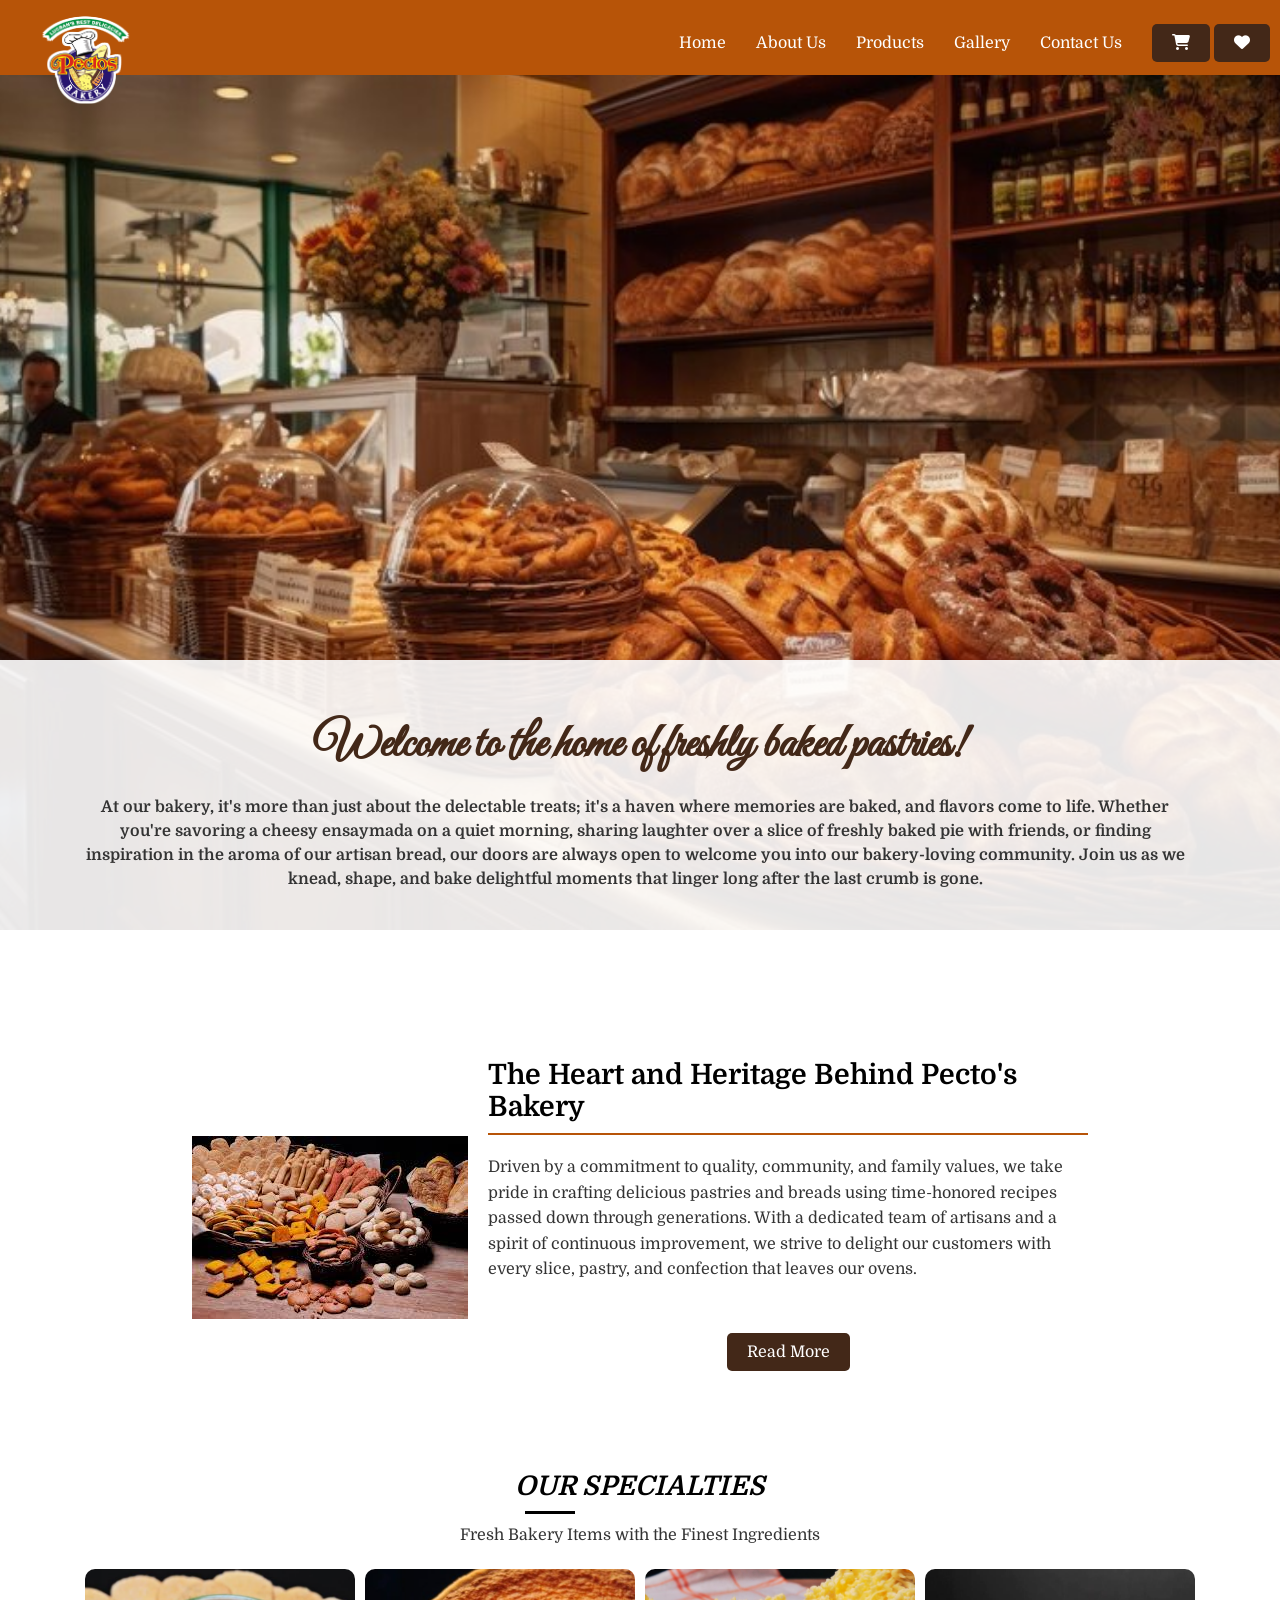
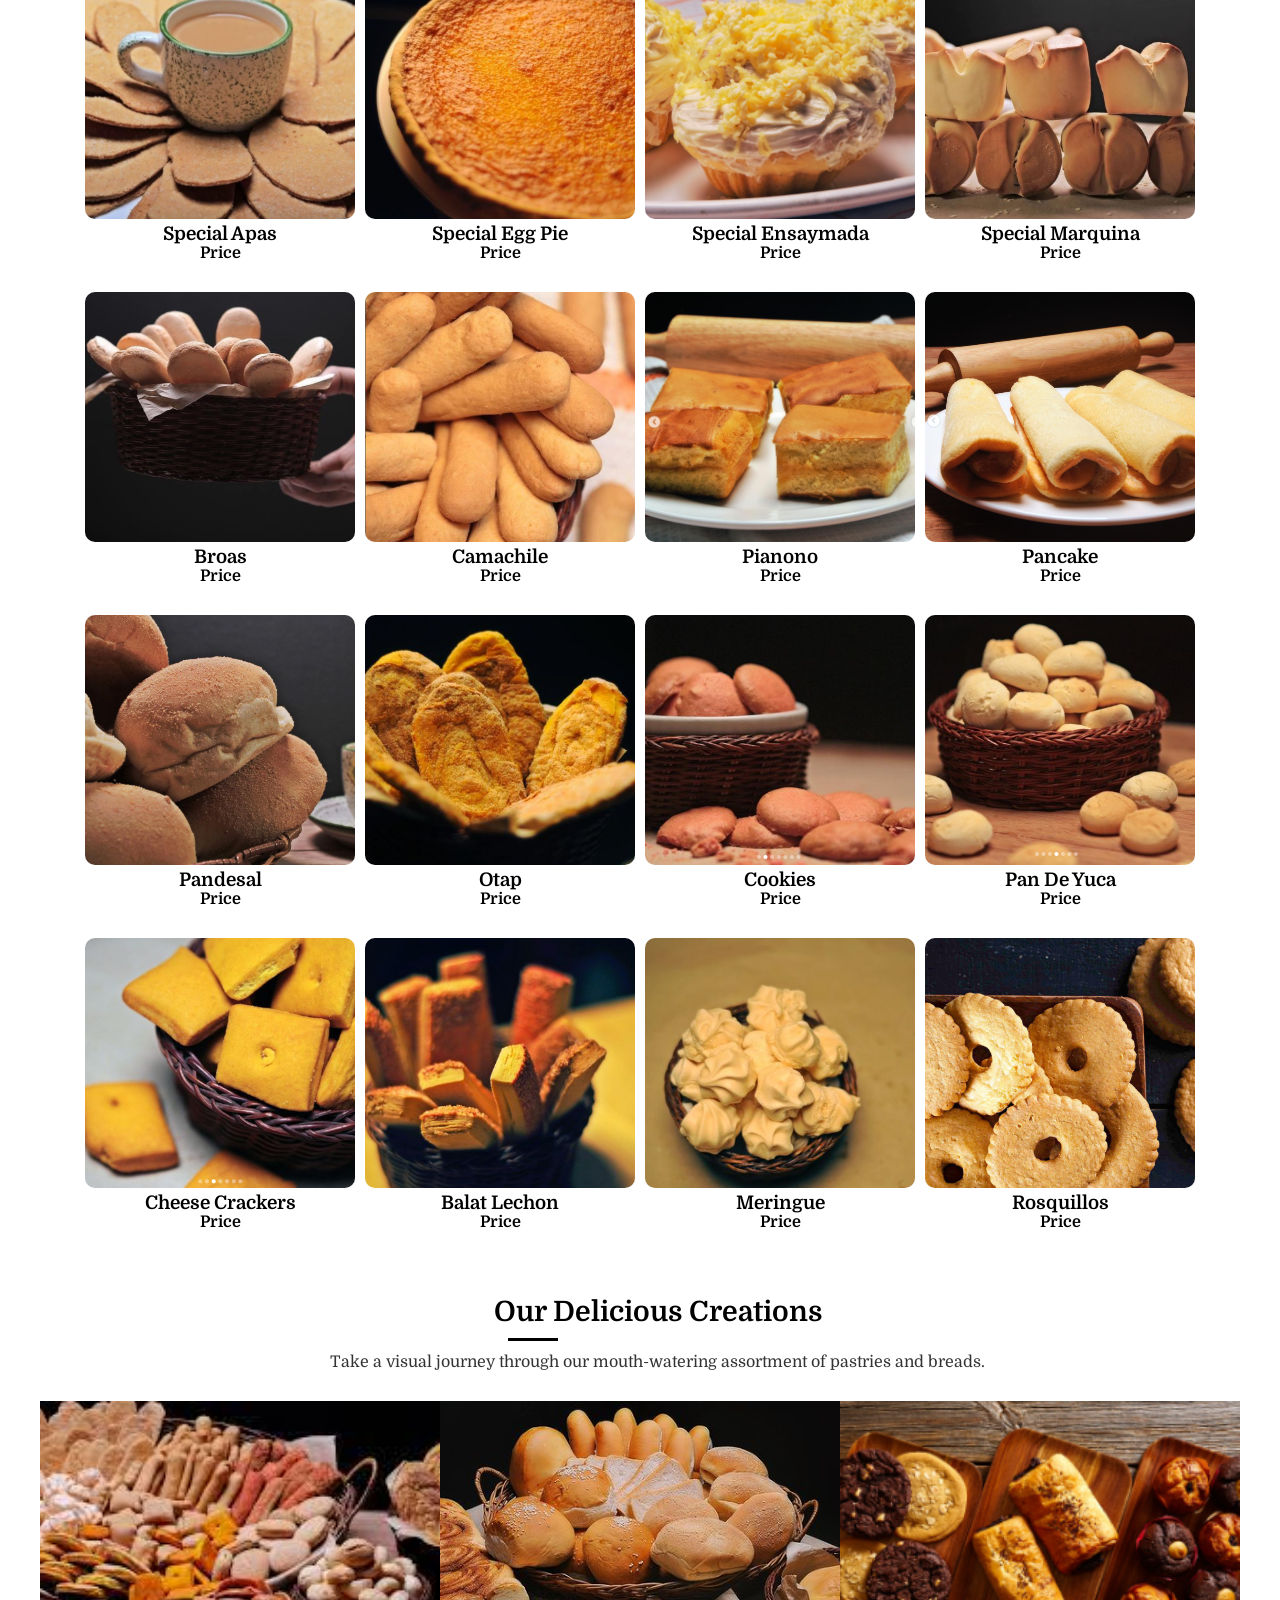
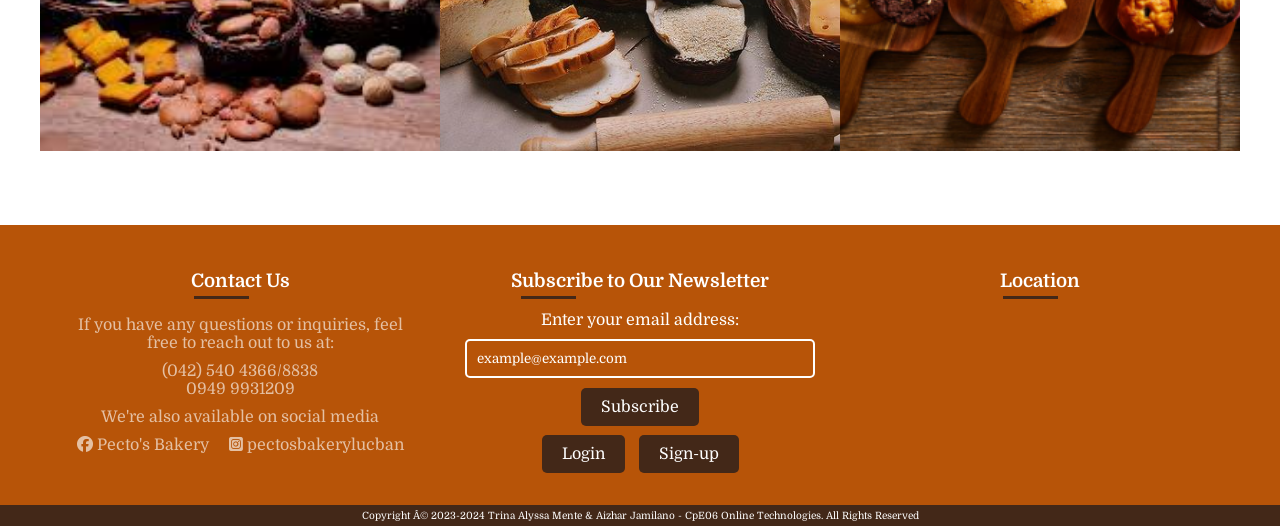
<file: index.html>
<?php

session_start();
include 'connect.php';

?>

<!DOCTYPE html>
<html>
    <head>
        <link rel="preconnect" href="https://fonts.googleapis.com">
        <link rel="preconnect" href="https://fonts.gstatic.com" crossorigin>
        <link href="https://fonts.googleapis.com/css2?family=Great+Vibes&display=swap" rel="stylesheet">
        <link href="https://fonts.googleapis.com/css2?family=Domine:wght@400..700&family=Great+Vibes&display=swap" rel="stylesheet">
        <script src="https://code.jquery.com/jquery-3.7.1.min.js" integrity="sha256-/JqT3SQfawRcv/BIHPThkBvs0OEvtFFmqPF/lYI/Cxo=" crossorigin="anonymous"></script>
        <script src="main.js"></script>
        <meta name="viewport" content="width=device-width, initial-scale=1">
        <link rel="stylesheet" href="https://cdnjs.cloudflare.com/ajax/libs/font-awesome/6.5.2/css/all.min.css" integrity="sha512-SnH5WK+bZxgPHs44uWIX+LLJAJ9/2PkPKZ5QiAj6Ta86w+fsb2TkcmfRyVX3pBnMFcV7oQPJkl9QevSCWr3W6A==" crossorigin="anonymous" referrerpolicy="no-referrer">
        <link rel="stylesheet" href="index.css">
        <link rel="icon" href="img/logo.png" type="image/x-icon">
        <title>Pecto's Bakery</title>
    </head>

    <body>
        <div id="pop-up-container">
            <div id="pop-up">
                    <div class="close-button">
                    <iframe id="Iframe" src="gallery.html" title="gallery-popup"></iframe>
                        <i class="fa fa-times"></i>
                    </div>
            </div>
            
        </div>

        <div id="nav-bar">
            <nav class="main-nav hamburger-menu">
				<div id="main_menu">
					<input id="menu-toggle" type="checkbox" />
					<label class='menu-button-container' for="menu-toggle">
						<div class='menu-button'>

                        </div>
						<span></span>
					</label>

                    <div class="logo">
                        <img src="img/logo.png" alt="logo">
                    </div>

                    <div class="nav-links">
                        <ul class="icons">
                            <li><a id="Home">Home</a></li>
                            <li><a id="About-us">About Us</a></li>
                            <li><a id="Product">Products</a></li>
                            <li><a id="Gallery">Gallery</a></li>
                            <li><a id="Contact-us">Contact Us</a></li>
                        </ul>
                    </div>
                </div>
            </nav>

            <div class="buttons">
                <button class="cart">
                    <i class="fa-solid fa-cart-shopping"></i>
                </button>
                <button class="fav">
                    <i class="fa fa-heart"></i>
                </button>
            </div>
        </div>

        <div class="background">
            <img src="img/Bg.jpg" alt="front-image">
        </div>

        <div id="welcome">
            <div class="content">
                <h1>Welcome to the home of freshly baked pastries!</h1>
                <h4>At our bakery, it's more than just about the delectable treats; 
                    it's a haven where memories are baked, and flavors come to life. 
                    Whether you're savoring a cheesy ensaymada on a quiet morning, 
                    sharing laughter over a slice of freshly baked pie with friends, 
                    or finding inspiration in the aroma of our artisan bread, our 
                    doors are always open to welcome you into our bakery-loving 
                    community. Join us as we knead, shape, and bake delightful moments 
                    that linger long after the last crumb is gone.
                </h4>
            </div>
        </div>

        <div id="AboutUs">
            <div id="container-about">
                <div class="image">
                    <img src="img/2image.jpeg">
                </div>

                <div class="message">
                    <h2>The Heart and Heritage Behind Pecto's Bakery</h1>
                    <p>Driven by a commitment to quality, community, and 
                        family values, we take pride in crafting delicious 
                        pastries and breads using time-honored recipes 
                        passed down through generations. With a dedicated 
                        team of artisans and a spirit of continuous 
                        improvement, we strive to delight our customers 
                        with every slice, pastry, and confection that 
                        leaves our ovens.<p>

                    <button id="ReadMore">Read More</button>
                </div>
            </div>
        </div>

        <div id="products">
            <div class="product-header">
                <center><h2><i>OUR SPECIALTIES</i></h2>
                <h4>Fresh Bakery Items with the Finest Ingredients</h4></center>
            </div>

            <div id="items">
                <ul class="Specialties">
                    <li>
                        <img src="img/Apas.png">
                        <h3>Special Apas</h3>
                        <h4>Price</h4>
                        <div class="buttons">
                            <button>
                                <i class="fa-solid fa-cart-shopping"></i>
                            </button>
                            <button>
                                <i class="fa fa-heart"></i>
                            </button>
                        </div>
                    </li>
                    <li>
                        <img src="img/Egg Pie.png">
                        <h3>Special Egg Pie</h3>
                        <h4>Price</h4>
                        <div class="buttons">
                            <button>
                                <i class="fa-solid fa-cart-shopping"></i>
                            </button>
                            <button>
                                <i class="fa fa-heart"></i>
                            </button>
                        </div>
                    </li>
                    <li>
                        <img src="img/Ensaymada.png">
                        <h3>Special Ensaymada</h3>
                        <h4>Price</h4>
                        <div class="buttons">
                            <button>
                                <i class="fa-solid fa-cart-shopping"></i>
                            </button>
                            <button>
                                <i class="fa fa-heart"></i>
                            </button>
                        </div>
                    </li>
                    <li>
                        <img src="img/Marquina.png">
                        <h3>Special Marquina</h3>
                        <h4>Price</h4>
                        <div class="buttons">
                            <button>
                                <i class="fa-solid fa-cart-shopping"></i>
                            </button>
                            <button>
                                <i class="fa fa-heart"></i>
                            </button>
                        </div>
                    </li>
                    <li>
                        <img src="img/Broas.png">
                        <h3>Broas</h3>
                        <h4>Price</h4>
                        <div class="buttons">
                            <button>
                                <i class="fa-solid fa-cart-shopping"></i>
                            </button>
                            <button>
                                <i class="fa fa-heart"></i>
                            </button>
                        </div>
                    </li>
                    <li>
                        <img src="img/Camachile.png">
                        <h3>Camachile</h3>
                        <h4>Price</h4>
                        <div class="buttons">
                            <button>
                                <i class="fa-solid fa-cart-shopping"></i>
                            </button>
                            <button>
                                <i class="fa fa-heart"></i>
                            </button>
                        </div>
                    </li>
                    <li>
                        <img src="img/Pianono.png">
                        <h3>Pianono</h3>
                        <h4>Price</h4>
                        <div class="buttons">
                            <button>
                                <i class="fa-solid fa-cart-shopping"></i>
                            </button>
                            <button>
                                <i class="fa fa-heart"></i>
                            </button>
                        </div>
                    </li>
                    <li>
                        <img src="img/Pancake.png">
                        <h3>Pancake</h3>
                        <h4>Price</h4>
                        <div class="buttons">
                            <button>
                                <i class="fa-solid fa-cart-shopping"></i>
                            </button>
                            <button>
                                <i class="fa fa-heart"></i>
                            </button>
                        </div>
                    </li>
                    <li>
                        <img src="img/Pandesal.png">
                        <h3>Pandesal</h3>
                        <h4>Price</h4>
                        <div class="buttons">
                            <button>
                                <i class="fa-solid fa-cart-shopping"></i>
                            </button>
                            <button>
                                <i class="fa fa-heart"></i>
                            </button>
                        </div>
                    </li>
                    <li>
                        <img src="img/biscuit1.png">
                        <h3>Otap</h3>
                        <h4>Price</h4>
                        <div class="buttons">
                            <button>
                                <i class="fa-solid fa-cart-shopping"></i>
                            </button>
                            <button>
                                <i class="fa fa-heart"></i>
                            </button>
                        </div>
                    </li>
                    <li>
                        <img src="img/crackers1.png">
                        <h3>Cookies</h3>
                        <h4>Price</h4>
                        <div class="buttons">
                            <button>
                                <i class="fa-solid fa-cart-shopping"></i>
                            </button>
                            <button>
                                <i class="fa fa-heart"></i>
                            </button>
                        </div>
                    </li>
                    <li>
                        <img src="img/crackers3.png">
                        <h3>Pan De Yuca</h3>
                        <h4>Price</h4>
                        <div class="buttons">
                            <button>
                                <i class="fa-solid fa-cart-shopping"></i>
                            </button>
                            <button>
                                <i class="fa fa-heart"></i>
                            </button>
                        </div>
                    </li>
                    <li>
                        <img src="img/crackers2.png">
                        <h3>Cheese Crackers</h3>
                        <h4>Price</h4>
                        <div class="buttons">
                            <button>
                                <i class="fa-solid fa-cart-shopping"></i>
                            </button>
                            <button>
                                <i class="fa fa-heart"></i>
                            </button>
                        </div>
                    </li>
                    <li>
                        <img src="img/crackers4.png">
                        <h3>Balat Lechon</h3>
                        <h4>Price</h4>
                        <div class="buttons">
                            <button>
                                <i class="fa-solid fa-cart-shopping"></i>
                            </button>
                            <button>
                                <i class="fa fa-heart"></i>
                            </button>
                        </div>
                    </li>
                    <li>
                        <img src="img/Meringue.png">
                        <h3>Meringue</h3>
                        <h4>Price</h4>
                        <div class="buttons">
                            <button>
                                <i class="fa-solid fa-cart-shopping"></i>
                            </button>
                            <button>
                                <i class="fa fa-heart"></i>
                            </button>
                        </div>
                    </li>
                    <li>
                        <img src="img/Rosquillos.png">
                        <h3>Rosquillos</h3>
                        <h4>Price</h4>
                        <div class="buttons">
                            <button>
                                <i class="fa-solid fa-cart-shopping"></i>
                            </button>
                            <button>
                                <i class="fa fa-heart"></i>
                            </button>
                        </div>
                    </li>
                </ul>
            </div>
        </div>

        <div id="gallery">
            <div class="gallery-header">
                <h2>Our Delicious Creations</h2>
                <p>Take a visual journey through our mouth-watering assortment of pastries and breads.</p>
            </div>

            <div class="categories">
                <ul class="gallery-pictures">
                    <li id="crackers">
                        <img src="img/2image.jpeg">
                        <div class="crackersandbiscuits-overlay">
                            <a>Biscuits and Crackers</a>
                        </div>
                    </li>

                    <li id="bread">
                        <img src="img/bread2.png">
                        <div class="bread-overlay">
                            <a>Breads</a>
                        </div>
                    </li>

                    <li id="desserts">
                        <img src="img/desserts.png">
                        <div class="dessert-overlay">
                            <a>Desserts</a>
                        </div>
                    </li>
                </ul>
            </div>
        </div>

        <div id="footer">
            
            <div class="Contact Us">
                <h3>Contact Us</h3>
                <p>If you have any questions or inquiries, feel 
                    free to reach out to us at:</p>
                <p id="number"> 
                    (042) 540 4366/8838<br>
                    0949 9931209
                </p>
                <p>We're also available on social media</p>
                    
                    <div class="social">
                        <a href="https://www.facebook.com/pectosbakery" alt="facebook"><i class="fa-brands fa-facebook"></i></a><a href="https://www.facebook.com/pectosbakery">&nbsp;Pecto's Bakery&nbsp;&nbsp;&nbsp;&nbsp;&nbsp;</a><p></p>
                        <a href="https://www.instagram.com/pectosbakerylucban/?hl=en" alt="instagram"><i class="fa-brands fa-square-instagram"></i></a> <a href="https://www.instagram.com/pectosbakerylucban/?hl=en">&nbsp;pectosbakerylucban</a><p></p>
                    </div>
                </div>
                
            <div class="About">
                <h3>Subscribe to Our Newsletter</h3>
                <form action="#" method="post">
                    <label for="email">Enter your email address:</label>
                    <input type="email" id="email" name="email" placeholder="example@example.com" required>
                    <input type="submit" value="Subscribe">
                </form>

                <div class="login-signUp">
                    <input type="submit" value="Login" id="loginBtn">
                    <input type="submit" value="Sign-up" id="signUpBtn">
                </div>
            </div>

            <div class="map">
                <h3>Location</h3>
                <iframe src="https://www.google.com/maps/embed?pb=!1m18!1m12!1m3!1d4002.955696627939!2d121.551927338538!3d14.11438869432623!2m3!1f0!2f0!3f0!3m2!1i1024!2i768!4f13.1!3m3!1m2!1s0x33bd53f5f956fd83%3A0xaf7ed935b3c90896!2sPecto&#39;s%20Bakery!5e0!3m2!1sen!2sph!4v1712140628207!5m2!1sen!2sph" width="600" height="450" style="border:0;" allowfullscreen="" loading="lazy" referrerpolicy="no-referrer-when-downgrade"></iframe>
            </div>
        </div>

        <div id="copyright">
            <p>Copyright © 2023-2024 Trina Alyssa Mente & Aizhar Jamilano - CpE06 Online Technologies. All Rights Reserved</p>
        </div>
        
    </body>
</html>
</file>
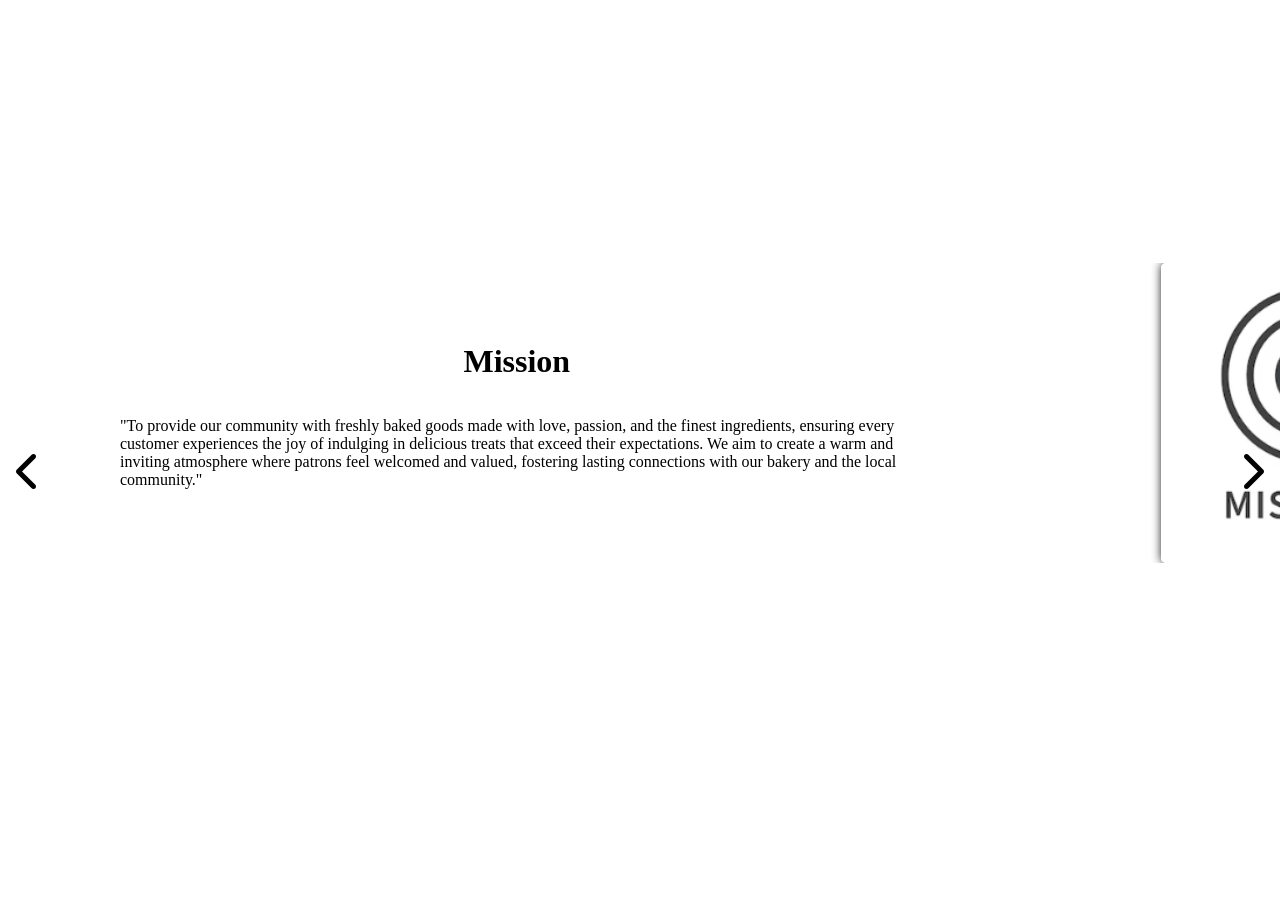
<file: AboutUs.html>
<!DOCTYPE html>
<html>
    <head>
        <meta name="viewport" content="width=device-width, initial-scale=1">
        <link rel="preconnect" href="https://fonts.googleapis.com">
        <link rel="preconnect" href="https://fonts.gstatic.com" crossorigin>
        <link href="https://fonts.googleapis.com/css2?family=Domine:wght@400..700&family=Great+Vibes&display=swap" rel="stylesheet">
        <link rel="stylesheet" href="https://cdnjs.cloudflare.com/ajax/libs/font-awesome/6.5.2/css/all.min.css" integrity="sha512-SnH5WK+bZxgPHs44uWIX+LLJAJ9/2PkPKZ5QiAj6Ta86w+fsb2TkcmfRyVX3pBnMFcV7oQPJkl9QevSCWr3W6A==" crossorigin="anonymous" referrerpolicy="no-referrer">
        <script src="https://code.jquery.com/jquery-3.7.1.min.js" integrity="sha256-/JqT3SQfawRcv/BIHPThkBvs0OEvtFFmqPF/lYI/Cxo=" crossorigin="anonymous"></script>
        <script src="AboutUs.js"></script>
        <link rel="stylesheet" href="AboutUs.css">
        <title>Pecto's Bakery - AboutUs></title>
    </head>

    <body>
        <div id="button-container">
            <div id="button">
                <button class="left">
                    <i class="fa fa-chevron-left"></i>
                </button>
                <button class="right">
                    <i class="fa fa-chevron-right"></i>
                </button>
                
            </div>
        </div>

        <div id="AboutUs-container">
            <div id="mission" class="slide">
                <div class="mission-container">
                    <h1>Mission</h1>
                    <p>"To provide our community with freshly baked goods made with love, 
                        passion, and the finest ingredients, ensuring every customer 
                        experiences the joy of indulging in delicious treats that exceed 
                        their expectations. We aim to create a warm and inviting atmosphere 
                        where patrons feel welcomed and valued, fostering lasting connections 
                        with our bakery and the local community."
                    </p>
                </div>

                <div class="image"><img src="img/Mission.png"></div>
            </div>

            <div id="vision" class="slide">
                <div class="vision-container">
                    <h1>Vision</h1>
                    <p>"Our vision is to become the heart of our community, known for our 
                        commitment to excellence in baking and customer service. We aspire 
                        to continuously innovate and expand our offerings while staying true 
                        to our roots, preserving the tradition of artisanal baking techniques 
                        passed down through generations. By nurturing a culture of creativity, 
                        teamwork, and sustainability, we strive to leave a lasting legacy as 
                        the go-to destination for delectable pastries, bread, and confections 
                        that delight and inspire."
                    </p>
                </div>
                <div class="image"><img src="img/Vision.png"></div>
            </div>

            <div id="values" class="slide">
                <div class="values-container">
                    <h1>Values</h1>
                    <p>Lorem Ipsum is simply dummy text of the printing 
                        and typesetting industry. Lorem Ipsum has been the 
                        industry's standard dummy text ever since the 1500s, 
                        when an unknown printer took a galley of type and 
                        scrambled it to make a type specimen book. It has 
                        survived not only five centuries, but also the leap 
                        into electronic typesetting, remaining essentially 
                        unchanged.
                    </p>
                </div>
                <div class="image"><img src="img/Values.png"></div>
            </div>

            <div id="history" class="slide">
                <div class="history-container">
                    <h1>History</h1>
                    <p>Lucia Abillar from Lucban Quezon has a Bachelor of Science in nursing. 
                        After graduation, she started in a hospital as a volunteer to gain 
                        experience. When her father passed away, she decided to take over the 
                        family business, a well-known bakery, which was left to her in his
                        inheritance. Being the youngest of the family she started operating 
                        the bakery together with her spouse in 1984. The business is running 
                        for over 67 years now and it's a true family business, with Lucia's 
                        husband and older children working in the company as well.<br><br>

                        They currently employ 30 workers, most of them are high school and 
                        elementary graduates. They provide above minimum wage for the regular 
                        employees with a 13th month pay. For over 10 years they have been 
                        providing free breakfast in Sinag Kalinga Foundation, a home for 
                        the elderly as their way to commit the community.<br><br>
                        
                        Lucia's dream is to start exporting their products in 2015, after 
                        they've gathered all required documents. Together with local partner 
                        NPFC, Lendahand will provide Lucia with a loan to realize her ambitions
                        and expand her business.</p>
                </div>
                <div class="image"><img src="img/owner.jpg"></div>
            </div>
        </div>
    </body>
</html>
</file>
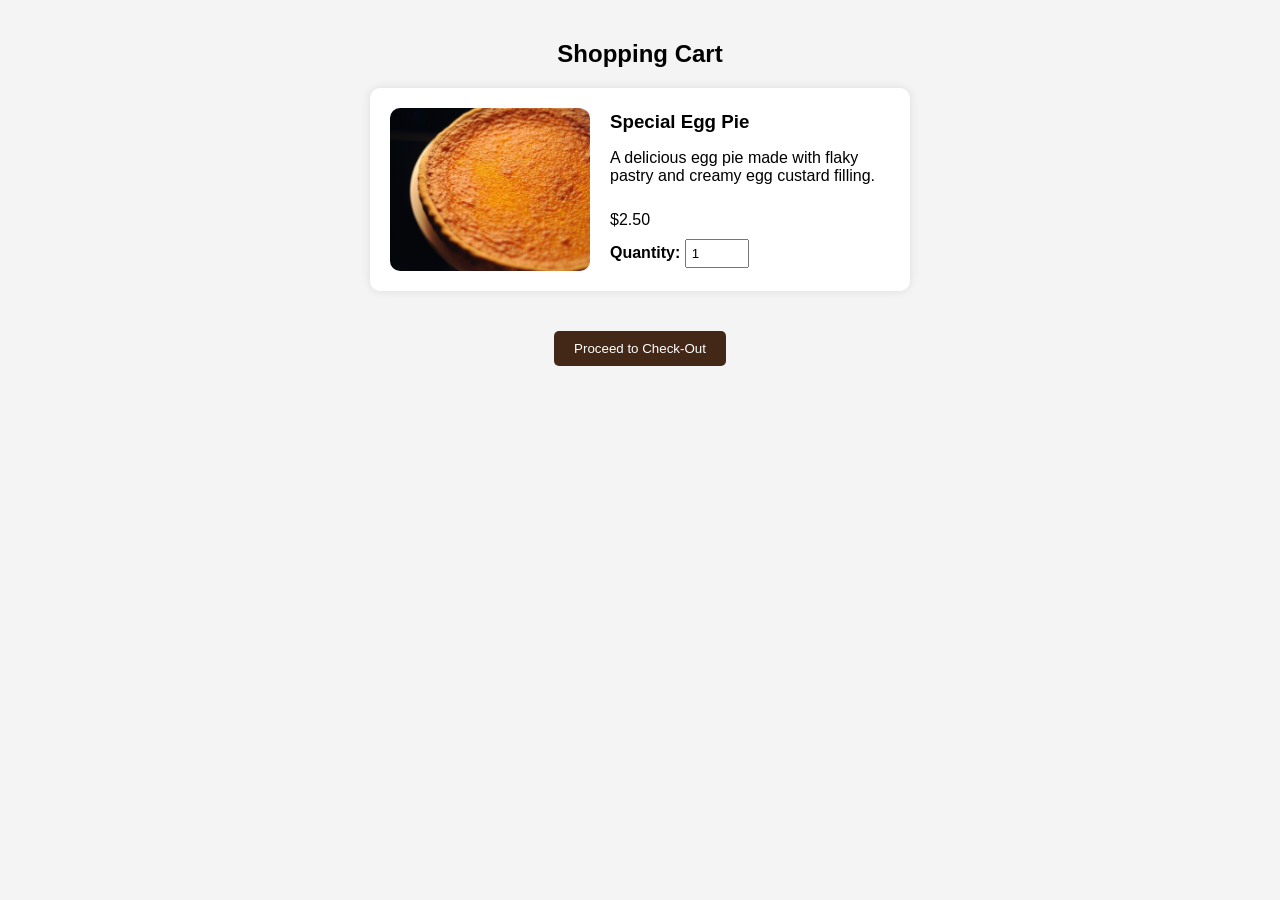
<file: Cart.html>
<!DOCTYPE html>
<html>
    <head>
        <link rel="preconnect" href="https://fonts.googleapis.com">
        <link rel="preconnect" href="https://fonts.gstatic.com" crossorigin>
        <link href="https://fonts.googleapis.com/css2?family=Great+Vibes&display=swap" rel="stylesheet">
        <link href="https://fonts.googleapis.com/css2?family=Domine:wght@400..700&family=Great+Vibes&display=swap" rel="stylesheet">
        <script src="https://code.jquery.com/jquery-3.7.1.min.js" integrity="sha256-/JqT3SQfawRcv/BIHPThkBvs0OEvtFFmqPF/lYI/Cxo=" crossorigin="anonymous"></script>
        <script src="main.js"></script>
        <meta name="viewport" content="width=device-width, initial-scale=1">
        <link rel="stylesheet" href="https://cdnjs.cloudflare.com/ajax/libs/font-awesome/6.5.2/css/all.min.css" integrity="sha512-SnH5WK+bZxgPHs44uWIX+LLJAJ9/2PkPKZ5QiAj6Ta86w+fsb2TkcmfRyVX3pBnMFcV7oQPJkl9QevSCWr3W6A==" crossorigin="anonymous" referrerpolicy="no-referrer">
        <link rel="stylesheet" href="Cart.css">
        <link rel="icon" href="img/logo.png" type="image/x-icon">
        <title>Pecto's Bakery - Cart</title>
    </head>

    <body>
        <main>
          <h2>Shopping Cart</h2>
      
          <div class="product">
            <img src="img/Egg Pie.png" alt="Product Image">
            
            <div class="product-details">
                <h3>Special Egg Pie</h3>
                <p>A delicious egg pie made with flaky pastry and creamy egg custard filling.</p>
                <p>$2.50</p>
                <form action="add_to_cart.php" method="post">
                <input type="hidden" name="product_id" value="1">
                <label for="quantity">Quantity:</label>
                <input type="number" id="quantity" name="quantity" min="1" value="1">
                </form>
            </div>
          </div>
        </main>
        <button type="submit">Proceed to Check-Out</button>
    </body>
</html>
</file>
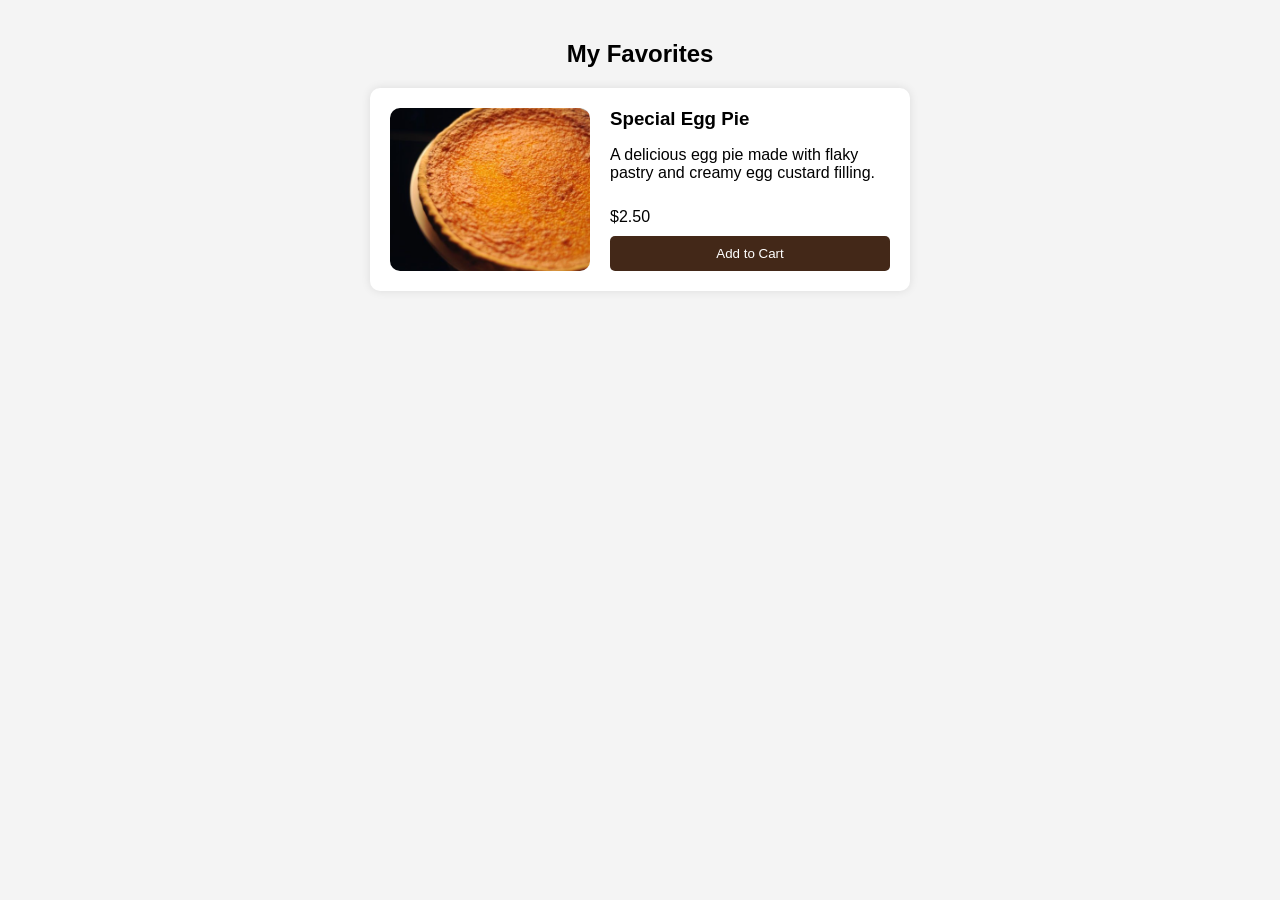
<file: Favorites.html>
<!DOCTYPE html>
<html>
    <head>
        <link rel="preconnect" href="https://fonts.googleapis.com">
        <link rel="preconnect" href="https://fonts.gstatic.com" crossorigin>
        <link href="https://fonts.googleapis.com/css2?family=Great+Vibes&display=swap" rel="stylesheet">
        <link href="https://fonts.googleapis.com/css2?family=Domine:wght@400..700&family=Great+Vibes&display=swap" rel="stylesheet">
        <script src="https://code.jquery.com/jquery-3.7.1.min.js" integrity="sha256-/JqT3SQfawRcv/BIHPThkBvs0OEvtFFmqPF/lYI/Cxo=" crossorigin="anonymous"></script>
        <script src="main.js"></script>
        <meta name="viewport" content="width=device-width, initial-scale=1">
        <link rel="stylesheet" href="https://cdnjs.cloudflare.com/ajax/libs/font-awesome/6.5.2/css/all.min.css" integrity="sha512-SnH5WK+bZxgPHs44uWIX+LLJAJ9/2PkPKZ5QiAj6Ta86w+fsb2TkcmfRyVX3pBnMFcV7oQPJkl9QevSCWr3W6A==" crossorigin="anonymous" referrerpolicy="no-referrer">
        <link rel="stylesheet" href="Favorites.css">
        <link rel="icon" href="img/logo.png" type="image/x-icon">
        <title>Pecto's Bakery - Favorites</title>
    </head>

    <body>
        <main>
          <h2>My Favorites</h2>
      
          <div class="product">
            <img src="img/Egg Pie.png" alt="Product Image">
            
            <div class="product-details">
                <h3>Special Egg Pie</h3>
                <p>A delicious egg pie made with flaky pastry and creamy egg custard filling.</p>
                <p>$2.50</p>
                <form action="add_to_cart.php" method="post">
                <input type="hidden" name="product_id" value="1">
                </form>

                <button><a href="Cart.html">Add to Cart</a></button>

            </div>
          </div>
        </main>
    </body>
</html>
</file>
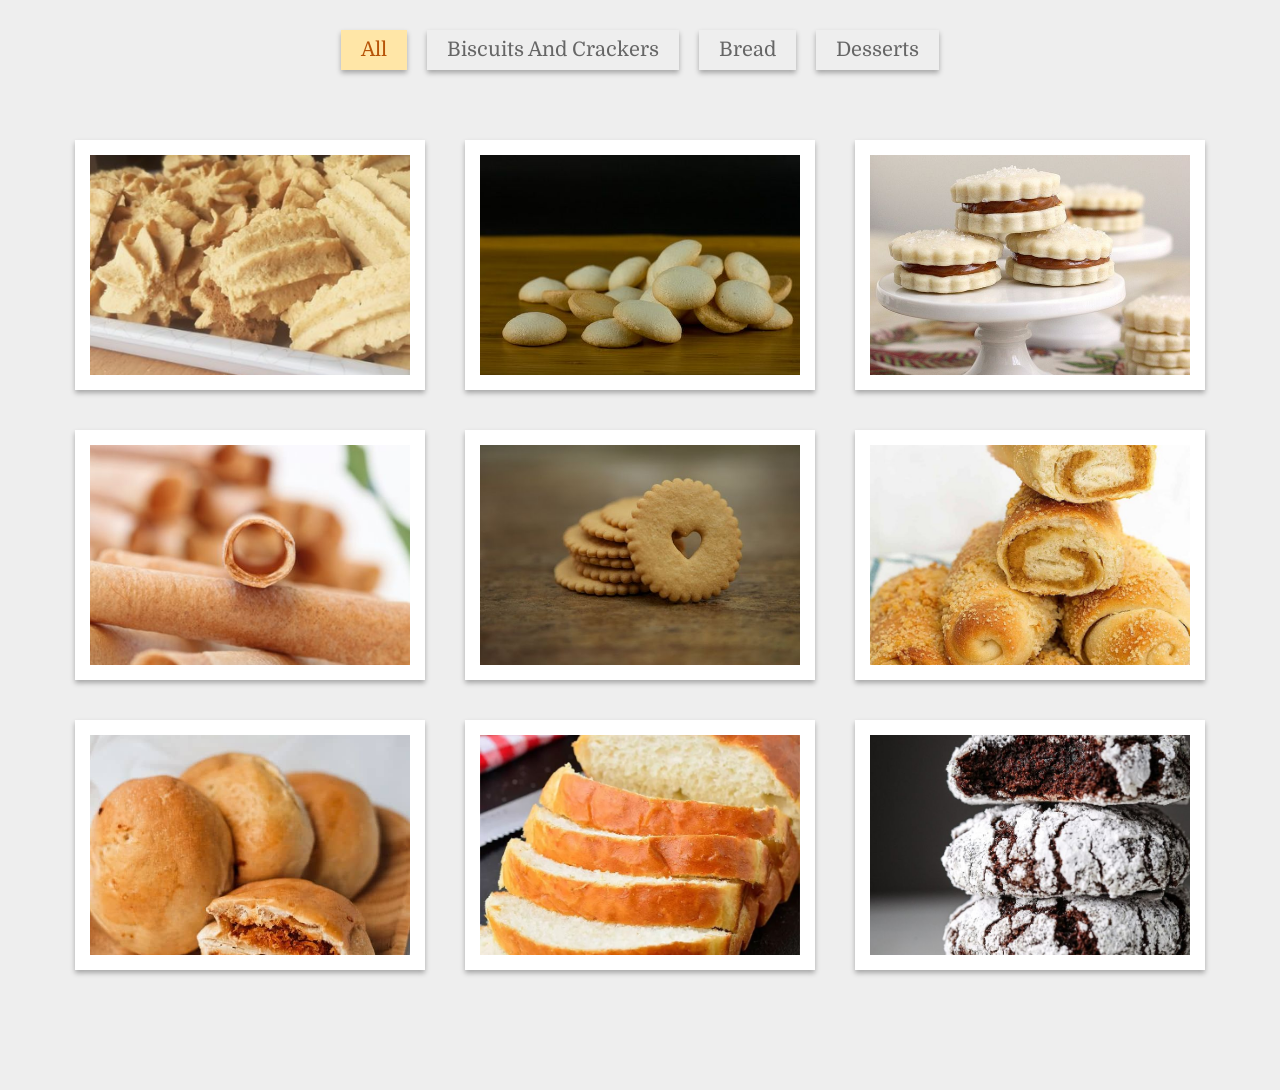
<file: gallery.html>
<!DOCTYPE html>
<html>
    <head>
        <link rel="preconnect" href="https://fonts.googleapis.com">
        <link rel="preconnect" href="https://fonts.gstatic.com" crossorigin>
        <link href="https://fonts.googleapis.com/css2?family=Domine:wght@400..700&family=Great+Vibes&display=swap" rel="stylesheet">
        <script src="https://code.jquery.com/jquery-3.7.1.min.js" integrity="sha256-/JqT3SQfawRcv/BIHPThkBvs0OEvtFFmqPF/lYI/Cxo=" crossorigin="anonymous"></script>
        <script src="gallery.js"></script>
        <link rel="stylesheet" href="gallery.css">
        <title>Pecto's Bakery - Gallery></title>
    </head>

    <body>
        <div id="gallery">
            <ul class="tabs">
                <li class="buttons active" data-filter="all">All</li>
                <li class="buttons" data-filter="BiscuitsAndCrackers">Biscuits And Crackers</li>
                <li class="buttons" data-filter="Bread">Bread</li>
                <li class="buttons" data-filter="Desserts">Desserts</li>
            </ul>

            <div class="image-container">

                <a href="img/Uraro.png" class="image BiscuitsAndCrackers">
                    <img src="img/Uraro.png" data-img="Uraro.png">
                </a>
                <a href="img/Pasencia.jpeg" class="image BiscuitsAndCrackers">
                    <img src="img/Pasencia.jpeg" data-img="Pasencia.jpeg">
                </a>
                <a href="img/Alfajor.jpeg" class="image BiscuitsAndCrackers">
                    <img src="img/Alfajor.jpeg" data-img="Alfajor.jpeg">
                </a>
                <a href="img/Barquillos.jpeg" class="image BiscuitsAndCrackers">
                    <img src="img/Barquillos.jpeg" data-img="Barquillos.jpeg">
                </a>
                <a href="img/Rosquillos.jpeg" class="image BiscuitsAndCrackers">
                    <img src="img/Rosquillos.jpeg" data-img="Rosquillos.jpeg">
                </a>

                <a href="img/SpanishBread.jpeg" class="image Bread">
                    <img src="img/SpanishBread.jpeg" data-img="SpanishBread.jpeg">
                </a>
                <a href="img/Pandecoco.jpeg" class="image Bread">
                    <img src="img/Pandecoco.jpeg" data-img="Pandecoco.jpeg">
                </a>
                <a href="img/TastyBread.jpeg" class="image Bread">
                    <img src="img/TastyBread.jpeg" data-img="TastyBread.jpeg">
                </a>

                <a href="img/Crinkles.jpeg" class="image Desserts">
                    <img src="img/Crinkles.jpeg" data-img="Crinkles.jpeg">
                </a>
            </div>
        </div>
    </body>
</html>
</file>
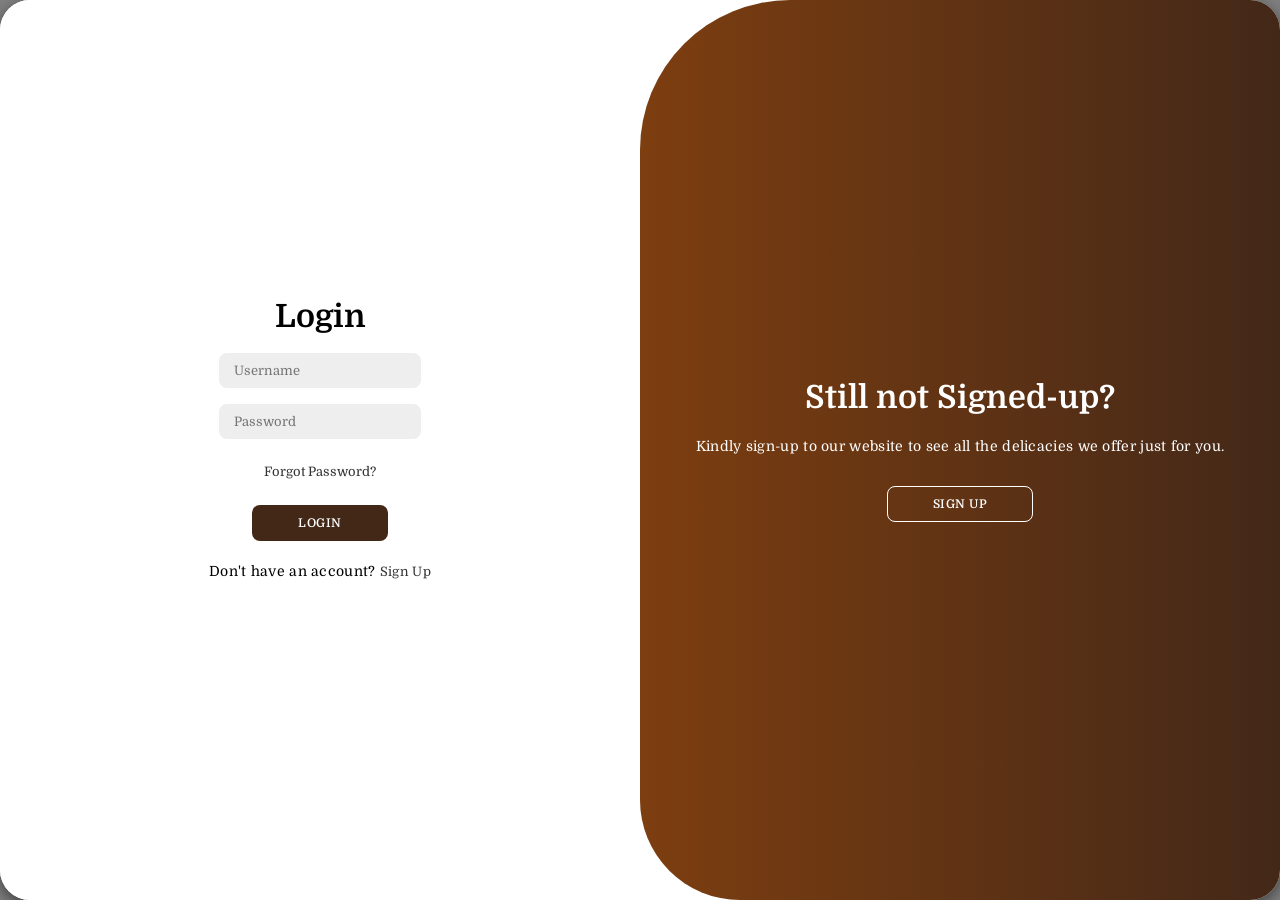
<file: LogIn.html>
<!DOCTYPE html>
<html>
    <head>
        <link rel="preconnect" href="https://fonts.googleapis.com">
        <link rel="preconnect" href="https://fonts.gstatic.com" crossorigin>
        <link href="https://fonts.googleapis.com/css2?family=Great+Vibes&display=swap" rel="stylesheet">
        <link href="https://fonts.googleapis.com/css2?family=Domine:wght@400..700&family=Great+Vibes&display=swap" rel="stylesheet">
        <script src="https://code.jquery.com/jquery-3.7.1.min.js" integrity="sha256-/JqT3SQfawRcv/BIHPThkBvs0OEvtFFmqPF/lYI/Cxo=" crossorigin="anonymous"></script>
        <script src="LogIn.js"></script>
        <meta name="viewport" content="width=device-width, initial-scale=1">
        <link rel="stylesheet" href="https://cdnjs.cloudflare.com/ajax/libs/font-awesome/6.5.2/css/all.min.css" integrity="sha512-SnH5WK+bZxgPHs44uWIX+LLJAJ9/2PkPKZ5QiAj6Ta86w+fsb2TkcmfRyVX3pBnMFcV7oQPJkl9QevSCWr3W6A==" crossorigin="anonymous" referrerpolicy="no-referrer">
        <link rel="stylesheet" href="LogIn.css">
        <title>Pecto's Bakery - Login</title>
    </head>

    <body>
        <div id="main-container">
            <div id="login-wrapper" class="form-container">
                <form id="log_in_form">
                    <h1>Login</h1>

                    <div class="inputbox">
                        <input type="text" placeholder="Username" required>
                    </div>

                    <div class="inputbox">
                        <input type="password" placeholder="Password" required>
                    </div>

                    <div class="remember-forgot">
                        <a href="#">Forgot Password?</a>
                    </div>

                    <button type="button" id="loginBtn">Login</button>

                    <div class="no-account">
                        <p>Don't have an account?
                            <a href="#" id="signUpLink">Sign Up</a>
                        </p>
                    </div>

                </form>
            </div>

            <div id="sign-up-wrapper" class="form-container">
                <form>
                    <h1>Create an Account</h1>
    
                    <div class="inputbox">
                        <input type="text" placeholder="First name" required>
                    </div>
    
                    <div class="inputbox">
                        <input type="text" placeholder="Surname" required>
                    </div>
    
                    <div class="inputbox">
                        <input type="text" placeholder="Email address" required>
                    </div>

                    <div class="inputbox">
                        <input type="password" placeholder="Password" required>
                    </div>
                    
                    <button type="button" id="signUpBtn">Sign-Up</button>
    
                    <div class="have-account">
                        <p>Already have an account?
                            <a href="#" id="loginLink">Login</a>
                        </p>
                    </div>
                </form>
            </div>

            <div class="toggle-container">
                <div class="toggle">
                    <div class="toggle-panel toggle-left">
                        <h1> Want to continue where you left off?</h1>
                        <p>Just enter your personal details to resume activity</p>
                        <button class="hidden" id="loginBtnToggle">Login</button>
                    </div>

                    <div class="toggle-panel toggle-right">
                        <h1>Still not Signed-up?</h1>
                        <p>Kindly sign-up to our website to see all the delicacies we offer just for you.</p>
                        <button class="hidden" id="signUpBtnToggle">Sign Up</button>
                    </div>
                </div>
            </div>
        </div>
    </body>
</html>
</file>
<file: index.css>
* {
    margin: 0;
    padding: 0;
    box-sizing: border-box; 
    font-family: "Domine", serif;
}

/*navigation section*/
/*Gallery Pop-Up*/
#pop-up-container {
    display: none;
    position: fixed;
    top: 0;
    left: 0;
    width: 100%;
    height: 100%;
    z-index: 999;
    background: rgba(0, 0, 0, 0.5);
}
#pop-up{
    position: absolute;
    top: 50%;
    left: 50%;
    transform: translate(-50%, -50%);
    padding: 20px;
}

#pop-up > div > iframe{
    height: 90vh;
    width: 180vh;
    border: none;
    border-radius: 30px;
}

#pop-up > div {
    position: relative;
}

.close-button > .fa {
    color: black;
    background-color: rgba(0, 0, 0, 0);
    font-size: 25px;
    padding: 7px;
    position: absolute;
    top: 0px;
    right: 5px;
}

.close-button {
    position: relative;
}

.close-button > .fa:hover {
    color:white;
    background-color: red;
}

#scroll-top {
    display: inline ;
    position: fixed;
    top: 0;
    left: 0;
    z-index: 6;

}

#scroll-top > #arrow-up{
    position: relative;
    z-index: 10000000000;
    cursor: pointer;
}

#scroll-top > #arrow-up > .fa{
    color: black;
    font-size: 25px;
    padding: 7px;
    position: absolute;
    top: 90vh;
    right: 10px;
}

/*Page*/
/*navigation section*/
.main-nav {
    width: calc(100% - 118px);
}


.main-nav > div {
    display: flex;
    justify-content: space-between;
}

.icons {
    display: absolute;
    right: 0;
}

#nav-bar {
    position: fixed;
    z-index: 2; /*Para laging nasa front sya*/
    top: 0;
    width: 100%;
    display: flex;
    justify-content: space-between;
    align-items: center;
    padding: 20px 10px 10px;
    background-color:#b75408;
    height: 75px;
}

#menu-toggle {
    display: none;
}

.menu-button-container{
    display: none;
}

.icons > li > a {
    cursor: pointer;
}

.logo {
    position: relative;
    z-index: 1;
}

.logo img {
    width: 90px;
    position: absolute;
    top: 10px;
    transform: translateY(-50%);
    left: 30px;
    padding-top: 10px;
    filter: drop-shadow(2px 0 0 white)         drop-shadow(0 2px 0 white)        drop-shadow(-2px 0 0 white)         drop-shadow(0 -2px 0 white);
    -webkit-filter: drop-shadow(2px 0 0 white)         drop-shadow(0 2px 0 white)        drop-shadow(-2px 0 0 white)         drop-shadow(0 -2px 0 white);
}

.nav-links {
    display: flex;
}

.icons {
    list-style: none;
    display: flex;
}

.icons a {
    text-decoration: none;
    color: white;
    margin-right: 30px;
}

.icons a:hover {
    color: #ffe6a7;
}

button, input[type="submit"] {
    padding: 10px 20px;
    font-size: 16px;
    background-color: #432818;
    border: none;
    border-radius: 5px;
    color: white;
    cursor: pointer;
    transition: background-color 0.3s ease;
}

button:hover, input[type="submit"]:hover {
    background-color: #ffe6a7;
    color:#b75408;
}

.fa-cart-shopping:before {
    content: "\f07a";
}
.fa-solid {
    font-weight: 900;
}
.fa-solid {
    font-family: "Font Awesome 6 Free";
}
.fa, .fa-solid {
    -moz-osx-font-smoothing: grayscale;
    -webkit-font-smoothing: antialiased;
    display: var(--fa-display, inline-block);
    font-style: normal;
    font-variant: normal;
    line-height: 1;
    text-rendering: auto;
}

/*1st image with its overlay*/
.background img {
    width: 100%;
    height: 100vh;
    object-fit: cover; /*Crop the image to cover the container*/
}

#welcome {
    position: relative;
    z-index: 1;
    padding: 55px;
    background-color: rgba(255, 255, 255, 0.9);
    text-align: center;
    margin-top: -274px;
    padding-bottom: 10%;
}

#welcome > div>h1 {
    font-size: 300%;
}

#welcome > div>h4 {
    font-size: 100%;
    padding-left: 30px;
    padding-right: 40px;
}

.content h1 {
    font-family: "Great Vibes", cursive;
    font-size: 66px;
    color: #432818;
    margin-bottom: 20px;
}

.content h4 {
    line-height: 1.5;
    color: #333;
}




/*About Us*/


#AboutUs {
    padding: 10px;
    display: flex;
    justify-content: center;
    align-items: center;
}

#container-about {
    gap: 20px;
    flex-wrap: wrap;
    display: flex;
    align-items: center;
    justify-content: center;
    margin-bottom: 30px;
    text-align: start;
    padding: 30px;
}

.image {
    flex: 1;
    text-align: center;
}

.image video {
    width:400px;
    height: 300px;
    object-fit: cover;
    border-radius: 10px;
}

.message {
    max-width: 600px;
}

.message h2 {
    color: black;
    font-size: 28px;
    border-bottom: 2px solid #b75408;
    padding-bottom: 10px;
    
}

.message p {
    font-size: 16px;
    line-height: 1.6;
    color: #333;
    padding-bottom: 30px;
    padding-top: 20px;
}

.message button {
    display: block;
    margin:auto;
    padding: 10px 20px;
    font-size: 16px;
    background-color: #432818;  
    border-radius: 5px;
    color: white;
    cursor: pointer;
    transition: background-color 0.3s ease;
}

.message button:hover {
    background-color: #ffe6a7;
    color:#b75408;
}






/* Products */
/*Settings for the small line at the bottom*/
.product-header h2 {
    font-size: 27px;
    padding-bottom: 5px;
    color: black;
    position: relative;
}
.product-header h2::before{
content: "";
display:block;
width: 50px;
height: 3px;
background: black;
position: absolute;
bottom: -8px;
left: 41%;
}

.product-header h4 {
    padding-top: 20px;
    padding-bottom: 20px;
    font-weight: normal;
    color: #333;
}

#items {
    max-width: 1200px;
    margin: 0 auto;
}


.Specialties{
    flex-wrap: wrap;
    width: 100%;
    align-items: center;
    list-style: none;
    display: flex;
    margin-bottom: 40px;
    justify-content: center;
}

#items li {
    text-align: center;
}

#items img {
    width: 270px;
    height: 250px;
    object-fit: cover;
    border-radius: 10px;
}

.Specialties li {
    padding: 5px;
    position: relative;
    display: inline-block;
}

.Specialties>li:hover img {
    box-shadow: 0 0 10px rgba(0, 0, 0, 0.864);
}

.Specialties>li:hover .buttons {
    opacity: 1;
}
.Specialties>li>.buttons {
    width: 100%;
    position: absolute;
    top: 70%;
    left: 50%;
    transform: translate(-50%, -120%);
    padding: 0 20px;
    border: none;
    opacity: 0;
    cursor: pointer;
    transition: opacity 0.3s ease;
    z-index: 1;
}

button:hover {
    background-color: #ffe6a7;
    color: #b75408;
}

.Specialties h4 {
    margin-bottom: 20px;
}






/*Gallery*/
.gallery-header {
    padding-left: 35px;
    text-align: center;
}
/*Settings for the small line at the bottom*/
.gallery-header h2 {
    font-size: 28px;
    padding-bottom: 5px;
    color: black;
    position: relative;
}
.gallery-header h2::before{
content: "";
display:block;
width: 50px;
height: 3px;
background: black;
position: absolute;
bottom: -8px;
left: 38%;
}

.gallery-header p{
    color: #333;
    padding-top: 20px;
    padding-bottom: 30px;
}

.categories {
    display: flex;
    align-items: center;
    justify-content: center;
    margin: 0 auto;
    padding-bottom: 40px;
}

.categories ul {
    list-style: none;
    flex-wrap: wrap;
    position: relative;
}

.categories li {
    position: relative;
}

.categories img {
    width: 400px;
    height: 350px;
    object-fit: cover;
    margin-bottom: 30px;
}

.gallery-pictures {
    display: flex;
    justify-content: space-around;
    list-style: none;
}

/*for overlay*/
.categories li:hover::after {
    background-color: rgba(0, 0, 0, 0.733);
}
.categories li::after {
    content: "";
    position: absolute;
    top: 0;
    left: 0;
    width: 400px;
    height: 350px;
    background-color: rgba(0, 0, 0, 0);
    transition: all 0.3s ease;
    -webkit-transition: all 0.3s ease;
}

.categories li:hover a {
    opacity: 1;
    cursor: pointer;
}
.gallery-pictures>li>div>a {
    font-size: 150%;
}
.categories a {
    position: absolute;
    z-index: 1;
    top: 50%;
    left: 50%;
    transform: translate(-50%, -50%);
    color: white;
    text-align: center;
    opacity: 0;
    transition: opacity 0.3s ease;
    text-decoration: none;
}



/*Footer*/
#footer {
    display: flex;
    flex-wrap: wrap;
    justify-content: space-around;
    padding: 30px 60px 0 60px;
    color: white;
    background-color: #b75408;
    color: rgb (225 225 225);
    gap: 40px;
    text-align: center;
}

#footer > div {
    display: flex;
    flex-direction: column;
    align-items: center;
}

.About, .Contact {
    width: 350px;
    height: 250px;
}

.map iframe {
    width: 350px;
    height: 150px;
}

.About h3, .Contact h3, .map h3 {
    font-weight: 900;
    padding-top: 15px;
    margin-bottom: 20px;
    position: relative;
}
.About h3::before, .Contact h3::before, .map h3::before {
    content: "";
    display:block;
    width: 55px;
    height: 3px;
    background: #432818;
    position: absolute;
    bottom: -8px;
    left: 4%;
}

input[type="email"] {
    background-color: transparent;
    width: 100%;
    padding: 10px;
    margin-bottom: 10px;
    margin-top: 10px;
    border: 2px solid white;
    border-radius: 5px;
    box-sizing: border-box;
}

input[type="email"]::placeholder{
    color: white;
}

.login-signUp{
    padding-top: 9px;
}

#signUpBtn{
    margin-left: 10px;
}

.Contact p{
    margin: 5px 0;
    color: #ffffffa1;
}

.social {
    display: flex;
    align-items: center;
}

.social a {
    margin-top: 5px;
    text-decoration: none;
    color: #ffffffa1;
}

audio::-webkit-media-controls-enclosure {
    background-color: transparent;
}


#copyright {
    display: flex;
    justify-content: center;
    padding: 5px 100px;
    background-color: #432818;
    color: white;
    font-size: x-small;
}




/*MEDIA QUERIES*/

@media screen and (max-width: 2455px) {
    .nav-links {
        margin: 0;
        
    }
    .background img {
        margin-top: 30px;
    }
    #nav-bar {
        padding: 20px 10px 10px;
        display: relative;

    }
    
    #nav-bar .logo img {
        margin-top: 10px;
    }

    #pop-up > div > iframe {
        width: 100vh;
    }
    
}

@media screen and (max-width: 1321px) {
    .nav-links {
        margin: 0;
        
    }
    .background img {
        margin-top: 30px;
    }
    #nav-bar {
        padding: 20px 10px 10px;
        display: relative;

    }
    
    #nav-bar .logo img {
        margin-top: 10px;
    }

    #pop-up > div > iframe {
        width: 100vh;
    }
}

@media screen and (max-width: 1173px) {
    .nav-links {
        margin: 0;
        
    }
    .background img {
        margin-top: 30px;
    }
    #nav-bar {
        padding: 20px 10px 10px;
        display: relative;

    }
    
    #nav-bar .logo img {
        margin-top: 10px;
    }

    #pop-up > div > iframe {
        width: 100vh;
    }
}

@media  screen and (max-width: 1093px) {
    #pop-up > div > iframe {
        width: 100vh;
    }
    
}

@media  screen and (max-width: 945px) {
    #pop-up > div > iframe {
        width: 80vh;
    }
    
}

@media screen and (max-width: 768px) {
    #pop-up > div > iframe {
        width: 50vh;
    }

    .logo {
        margin-left: 30px;
        margin-bottom: -80px;
    }
    .nav-links>ul{
        flex-direction: column;
    }
    .nav-links>ul>li{
        padding: 5px;
    }

    .main-nav {
        flex-direction: column;
    }

    #main_menu {
        display: flex;
        flex-direction: column;
    }
    /*1st image with its overlay*/
    #nav-bar .nav-links{
        
        flex-direction: column;
    }
    .icons {
        padding: 10px;
        width: 100%;
    }   
    #nav-bar {
        height: auto;
        align-items: start
    }

    #header {
        height: auto;
        padding: 20px;
    }


    .first_list a{
        font-size: 80%;
    }

    #main_menu > .nav-links {
        display: flex;
        flex-direction: column;
        flex-wrap: wrap;
        gap: 20px;
    }

    #main_menu  {
        align-items: flex-start;
    }
    .menu-logo-burgir > #toggle {
        display: flex;
        flex-direction: row;
        justify-content: space-between;
        visibility: visible;
    }
    .first_list:hover.first_list ul {
        visibility: visible;
        position:relative;
    
    }
    .with_dropdown ul {
        position: absolute;
        top: 0;
    }
    .nav-links {
        padding-top: 10px;
    }
    #menu-toggle {
        opacity: 0;
    }
    

    .menu-button-container {
        display: flex; 
        align-items: center;  
        position: absolute;
        top: 22px;
        left: 3%;
        width: 26px;
        height: 26px;
        cursor: pointer;
        margin-left: 10px;
    }
    
    .menu-button-container > span,
    .menu-button-container > span::before,
    .menu-button-container > span::after {
        display: block;
        position: absolute;
        width: 100%;
        height: 3px;
        background-color: #ffffff;
        transition: 0.3s;
    }
    .menu-button-container > span::before {
        content: '';
        top: -8px;
    }
    .menu-button-container > span::after {
        content: '';
        top: 8px;
    }
    
    .nav-links {
        height: 0;
        opacity: 0;
        overflow: hidden;
        transition: 0.3s;
    }

    #menu-toggle:checked ~ .menu-button-container > span {
        transform: rotate(45deg);
    }
    
    #menu-toggle:checked ~ .menu-button-container > span::before {
        top: 0;
        transform: rotate(0);
    }
    
    #menu-toggle:checked ~ .menu-button-container > span::after {
        top: 0;
        transform: rotate(90deg);
    }
    
    #menu-toggle:checked ~ .nav-links {
        height: 100%;
        margin-top: 150px;
        opacity: 1;
    }
}
@media screen and (max-width: 592px) {
    #pop-up > div > iframe {
        width: 50vh;
    }

    .buttons{
        display: flex;
        flex-direction: row;
        justify-content: center;
        gap: 10px;
    }

    .buttons button {
        padding: 10px 15px;
    }
    
    .map iframe,
    .gallery-pictures>li,
    .gallery-pictures>li>*,
    .gallery-pictures>li::after,
    #nav-bar,
    #AboutUs * {
        width: 100%;
    }
}
@media screen and (max-width: 435px) {
    body {
        font-size: 14px;
        width: 100%;
    }
    .specialties {
        flex-direction: column;
    }
    .specialties li {
        width: 100%;
    }

    #pop-up > div > iframe {
        width: 40vh;
    }


}
@media screen and (max-width: 311px) {
    .About{
        margin-bottom: 170px;
    }
}
</file>
<file: AboutUs.css>
body {
    background-color: white;
    height: 90vh;
    width: 190vh;
    overflow: hidden;
    display: flex;
    justify-content: center;
    align-items: center;
    margin-left: 60px;
}

body > #AboutUs-container {
    display: flex;
    justify-content: center;
    align-items: center;
    padding: 60px;
    width: 100%;
}

#mission, #vision, #values, #history {
    display: flex;
    gap: 1px;
    justify-content: center;
    align-items: center;
}

#mission, #vission, #values{

}

#mission>div, 
#vision>div, 
#values>div, 
#history>div {
    width:50%;
    height: 50%;
    display: flex;
    justify-content: center;
    align-items: center;
}

.slide *{
    display: none;
}

.slide {
    flex-direction: row;
    overflow: hidden;
}

.mission-container, .vision-container, .values-container, .history-container{
    display: flex;
    flex-direction: column;
}

.active *{
    display: flex;
}

.image{
    display: flex;
    justify-content: center;
    align-items: end;
    width: 300px;
    height: 300px;
    
}

#AboutUs-container img {
    width: 300px;
    height: 300px;
    object-fit: cover;
    border-radius: 5px;
    justify-content: center;
    align-items: center;
    box-shadow: 0 0 10px rgba(0, 0, 0, 0.864);
}

#button-container {
    position: fixed;
    z-index: 1;
    display: inline;
    top: 50%;
    left: 10px;
    right: 10px;
}

#button {
    position: relative;
    width: 100%;
}

#button > button > .fa {
    font-size: 40px;
}

#button > button {
    background-color: transparent;
    border: none;
    cursor: pointer;
}

#button > .left {
    position: absolute;
    left:0;
}

#button > .right {
    position: absolute;
    right:0;
}



/* MEDIA QUERIES */
@media screen and (max-width: 1091px){
    body {
        height: 100%;
        width: 100%;
        display: flex;
        flex-direction: column;
        justify-content: center;
        align-items: center;
        overflow: auto;
        padding: 0; /* Remove padding to occupy full width */
        margin: 0; /* Remove margin to occupy full width */
      }

    body > #AboutUs-container {
        width: 90%;
        padding: 0;
    }
    
    .slide{
        flex-wrap: wrap-reverse;
        justify-content: center;
        align-items: center;
    }
}

@media screen and (max-width: 1053px){
    #mission, #vision, #values {
        display: flex;
        justify-content: center;
        align-items: center;
        margin-top: 150px;
        margin-bottom: 150px;
    }

    #history {
        display: flex;
        justify-content: center;
        align-items: center;
        margin-top: 100px;
        margin-bottom: 100px;
    }

    #mission>div, #vision>div, #values>div, #history>div {
        width: 70%;
    }
}
</file>
<file: Cart.css>
body {
    font-family: Arial, sans-serif;
    margin: 0;
    padding: 0;
    background-color: #f4f4f4;
    display: flex;
    justify-content: center;
    align-items: center;
    flex-direction: column;
  }

  main {
    padding: 20px;
    text-align: center;
  }

  .product {
    background-color: white;
    border-radius: 10px;
    padding: 20px;
    margin-bottom: 20px;
    box-shadow: 0 0 10px rgba(0, 0, 0, 0.1);
    display: flex;
    justify-content: center;
    align-items: center;
    gap: 20px;
    max-width: 500px;
  }

  .product img {
    width: 100%;
    height: auto;
    max-width: 200px;
    border-radius: 10px;
  }

  .product-details {
    text-align: left;
    display: flex;
    flex-direction: column; /* Arrange items in a column */
    justify-content: flex-start; /* Align items to the start of the flex container */
  }

  .product h3 {
    margin: 0;
  }

  .product p {
    margin-bottom: 10px;
  }

  form {
    margin-top: auto; /* Push the form to the bottom */
  }

  label {
    font-weight: bold;
  }

  input[type="number"] {
    width: 50px;
    padding: 5px;
  }

  button {
    background-color: #432818;
    color: white;
    border: none;
    border-radius: 5px;
    padding: 10px 20px;
    margin-bottom: 10px;
    cursor: pointer;
  }

  button:hover  {
    background-color: #ffe6a7;  
    color: #b75408;
  }


/*MEDIA QUERIES*/
@media screen and (max-width: 562px) {
  body {
    width: 100%;
    display: flex;
    flex-direction: column;
    justify-content: center;
    align-items: center;
    padding: 0; /* Remove padding to occupy full width */
    margin: 0; /* Remove margin to occupy full width */
  }

  header {
    width: 100%; /* Make header occupy full width */
  }

  .product {
    margin-left: 20px; /* Add margin to match padding of main */
    margin-right: 20px; /* Add margin to match padding of main */
    display: flex;
    flex-direction: column;
    justify-content: center;
    align-items: center;
  }

  .product img {
    max-width: 100%; /* Make images occupy full width of parent container */
    height: auto;
  }

  .product-details {
    width: 100%; /* Make product details occupy full width */
    text-align: center; /* Center align product details */
  }
}
</file>
<file: Favorites.css>
body {
    font-family: Arial, sans-serif;
    margin: 0;
    padding: 0;
    background-color: #f4f4f4;
    display: flex;
    justify-content: center;
    align-items: center;
    flex-direction: column;
  }

  main {
    padding: 20px;
    text-align: center;
  }

  .product {
    background-color: white;
    border-radius: 10px;
    padding: 20px;
    margin-bottom: 20px;
    box-shadow: 0 0 10px rgba(0, 0, 0, 0.1);
    display: flex;
    justify-content: center;
    align-items: center;
    gap: 20px;
    max-width: 500px;
  }

  .product img {
    width: 200px;
    border-radius: 10px;
  }

  .product-details {
    text-align: left;
    display: flex;
    flex-direction: column; /* Arrange items in a column */
    justify-content: flex-start; /* Align items to the start of the flex container */
  }

  .product h3 {
    margin: 0;
  }

  .product p {
    margin-bottom: 10px;
  }

  form {
    margin-top: auto; /* Push the form to the bottom */
  }

  label {
    font-weight: bold;
  }

  input[type="number"] {
    width: 50px;
    padding: 5px;
  }

  button {
    background-color: #432818;;
    color: white;
    border: none;
    border-radius: 5px;
    padding: 10px 20px;
    cursor: pointer;
  }

  button:hover  {
    background-color: #ffe6a7;  
  }

  button:hover >a {
    color: #b75408;
  }

  a {
    text-decoration: none;
    color: white;
  }

  a:hover {
  }

  
  /*MEDIA QUERIES*/
  @media screen and (max-width: 562px) {
    body {
      width: 100%;
      display: flex;
      flex-direction: column;
      justify-content: center;
      align-items: center;
      padding: 0; /* Remove padding to occupy full width */
      margin: 0; /* Remove margin to occupy full width */
    }
  
    header {
      width: 100%; /* Make header occupy full width */
    }
  
    .product {
      margin-left: 20px; /* Add margin to match padding of main */
      margin-right: 20px; /* Add margin to match padding of main */
      display: flex;
      flex-direction: column;
      justify-content: center;
      align-items: center;
    }
  
    .product img {
      max-width: 100%; /* Make images occupy full width of parent container */
      height: auto;
    }
  
    .product-details {
      width: 100%; /* Make product details occupy full width */
      text-align: center; /* Center align product details */
    }
  }
</file>
<file: gallery.css>
* {
    margin: 0;
    padding: 0;
    box-sizing: border-box; 
    font-family: "Domine", serif;
    transition: all .2s cubic cubic-bezier(.34, 1.12, .68, 1.31);
}

#gallery {
    min-height: 100vh;
    background: #eee;
    padding-bottom: 100px;
    text-align: center;
}

.tabs {
    list-style: none;
    display: flex;
    align-items: center;
    justify-content: center;
    flex-wrap: wrap;
    padding: 20px 0;
}

.buttons {
    height: auto;
    width: auto;
    color: #666;
    font-size: 20px;
    line-height: 40px;
    cursor: pointer;
    margin: 10px;
    box-shadow: 0 3px 5px rgba(0, 0, 0, 0.3);
    padding: 0 20px;
}

.buttons.active {
    background: #ffe6a7;
    color: #b75408;
}

.image-container {
    display: flex;
    align-items: center;
    justify-content: center;
    flex-wrap: wrap;
    margin-top: 20px;
}

.image {
    height: 250px;
    width: 350px;
    overflow: hidden;
    border: 15px solid #fff;
    box-shadow: 0 3px 5px rgba(0, 0, 0, 0.3);
    margin: 20px;
}

.image img {
    height: 100%;
    width: 100%;
    object-fit: cover;
}

.image:hover img {
    transform: scale(1.3);
}

#fullImageContainer img {
    max-width: 90%;
    max-height: 90%;
    object-fit: cover;
}

#fullImageContainer {
    display: none; /* Hidden by default */
    position: fixed;
    top: 0;
    left: 0;
    width: 100%;
    height: 100%;
    background-color: rgba(0, 0, 0, 0.8);
    justify-content: center;
    align-items: center;
}
</file>
<file: LogIn.css>
* {
    margin: 0;
    padding: 0;
    box-sizing: border-box;
    font-family: "Domine", serif;
}

body {
    display: flex;
    justify-content: center;
    align-items: center;
    flex-direction: column;
    height: 100vh;
    background-color: rgba(0, 0, 0, .5);
}

#main-container {
    background-color: white;
    border-radius: 30px;
    box-shadow: 0 5px 15px rgba(0, 0, 0, .5);
    position: relative;
    overflow: hidden;
    width: 768px;
    height: 100%;
    max-width: 100%;
    min-height: 480px;
}

form h1{
    margin-bottom: 10px;
}

#main-container p {
    font-size: 14px;
    line-height: 20px;
    letter-spacing: 0.3px;
    margin: 20px 0;
}

#main-container a {
    color: #333;
    font-size: 13px;
    text-decoration: none;
    margin: 15px 0 10px;
}

#main-container button {
    background-color: #432818;
    color: white;
    font-size: 12px;
    padding: 10px 45px;
    border: 1px solid transparent;
    border-radius: 8px;
    font-weight: 600;
    letter-spacing: 0.5px;
    text-transform: uppercase;
    margin-top: 10px;
    cursor: pointer;
}

.remember-forgot{
    margin: 15px 10px;
}

#main-container button.hidden {
    background-color: transparent;
    border-color: white;
}

#main-container form {
    background-color: white;
    display: flex;
    justify-content: center;
    align-items: center;
    flex-direction: column;
    padding: 0 40px;
    height: 100%;
}

#main-container input {
    background-color: #eee;
    border: none;
    margin: 8px 0;
    padding: 10px 15px;
    font-size: 13px;
    border-radius: 8px;
    width: 100%;
    outline: none;
}

.form-container {
    position: absolute;
    top: 0;
    height: 100%;
    transition: all 0.6s ease-in-out;
}

#login-wrapper {
    left: 0;
    width: 50%;
    z-index: 2;
}

#main-container.active #login-wrapper {
    transform: translateX(100%);
}

#sign-up-wrapper {
    left: 0;
    width: 50%;
    opacity: 0;
    z-index: 1;
}

#main-container.active #sign-up-wrapper {
    transform: translateX(100%);
    opacity: 1;
    z-index: 5;
    animation: move 0.6s;
}

@keyframes move {
    0%, 49.99% {
        opacity: 0;
        z-index: 1;
    }

    50%, 100% {
        opacity: 1;
        z-index: 5;
    }
}

.toggle-container {
    position: absolute;
    top: 0;
    left: 50%;
    width: 50%;
    height: 100%;
    overflow: hidden;
    transition: all 0.6s ease-in-out;
    border-radius: 150px 0 0 100px;
    z-index: 1000;
}

#main-container.active .toggle-container {
    transform: translateX(-100%);
    border-radius: 0 150px 100px 0;
}

.toggle {
    background-color: purple;
    height: 100%;
    background: linear-gradient(to right,#b75408, #432818);
    color: #fff;
    position: relative;
    left: -100%;
    height: 100%;
    width: 200%;
    transform: translateX(0);
    transition: all 0.6s ease-in-out;
}

#main-container.active .toggle {
    transform: translateX(50%);
}

.toggle-panel {
    position: absolute;
    width: 50%;
    height: 100%;
    display: flex;
    align-items: center;
    justify-content: center;
    flex-direction: column;
    padding: 0 30px;
    text-align: center;
    top: 0;
    transform: translateX(0);
    transition: all 0.6s ease-in-out;
}

.toggle-left {
    transform: translateX(-200%);
}

#main-container.active .toggle-left {
    transform: translateX(0);
}

.toggle-right {
    right: 0;
    transform: translateX(0);
}

#main-container.active .toggle-right {
    transform: translateX(200%);
}


@media screen and (max-width: 2455px) {
    #main-container {
        width: 768px;
        height: 100%;
        max-width: 100%;
        min-height: 480px;
    }
    
}

@media screen and (max-width: 1321px) {
    #main-container {
        height: 100%;
        width: 100%;
        min-height: 480px;
    }
}

@media screen and (max-width: 768px) {
        
}
</file>
